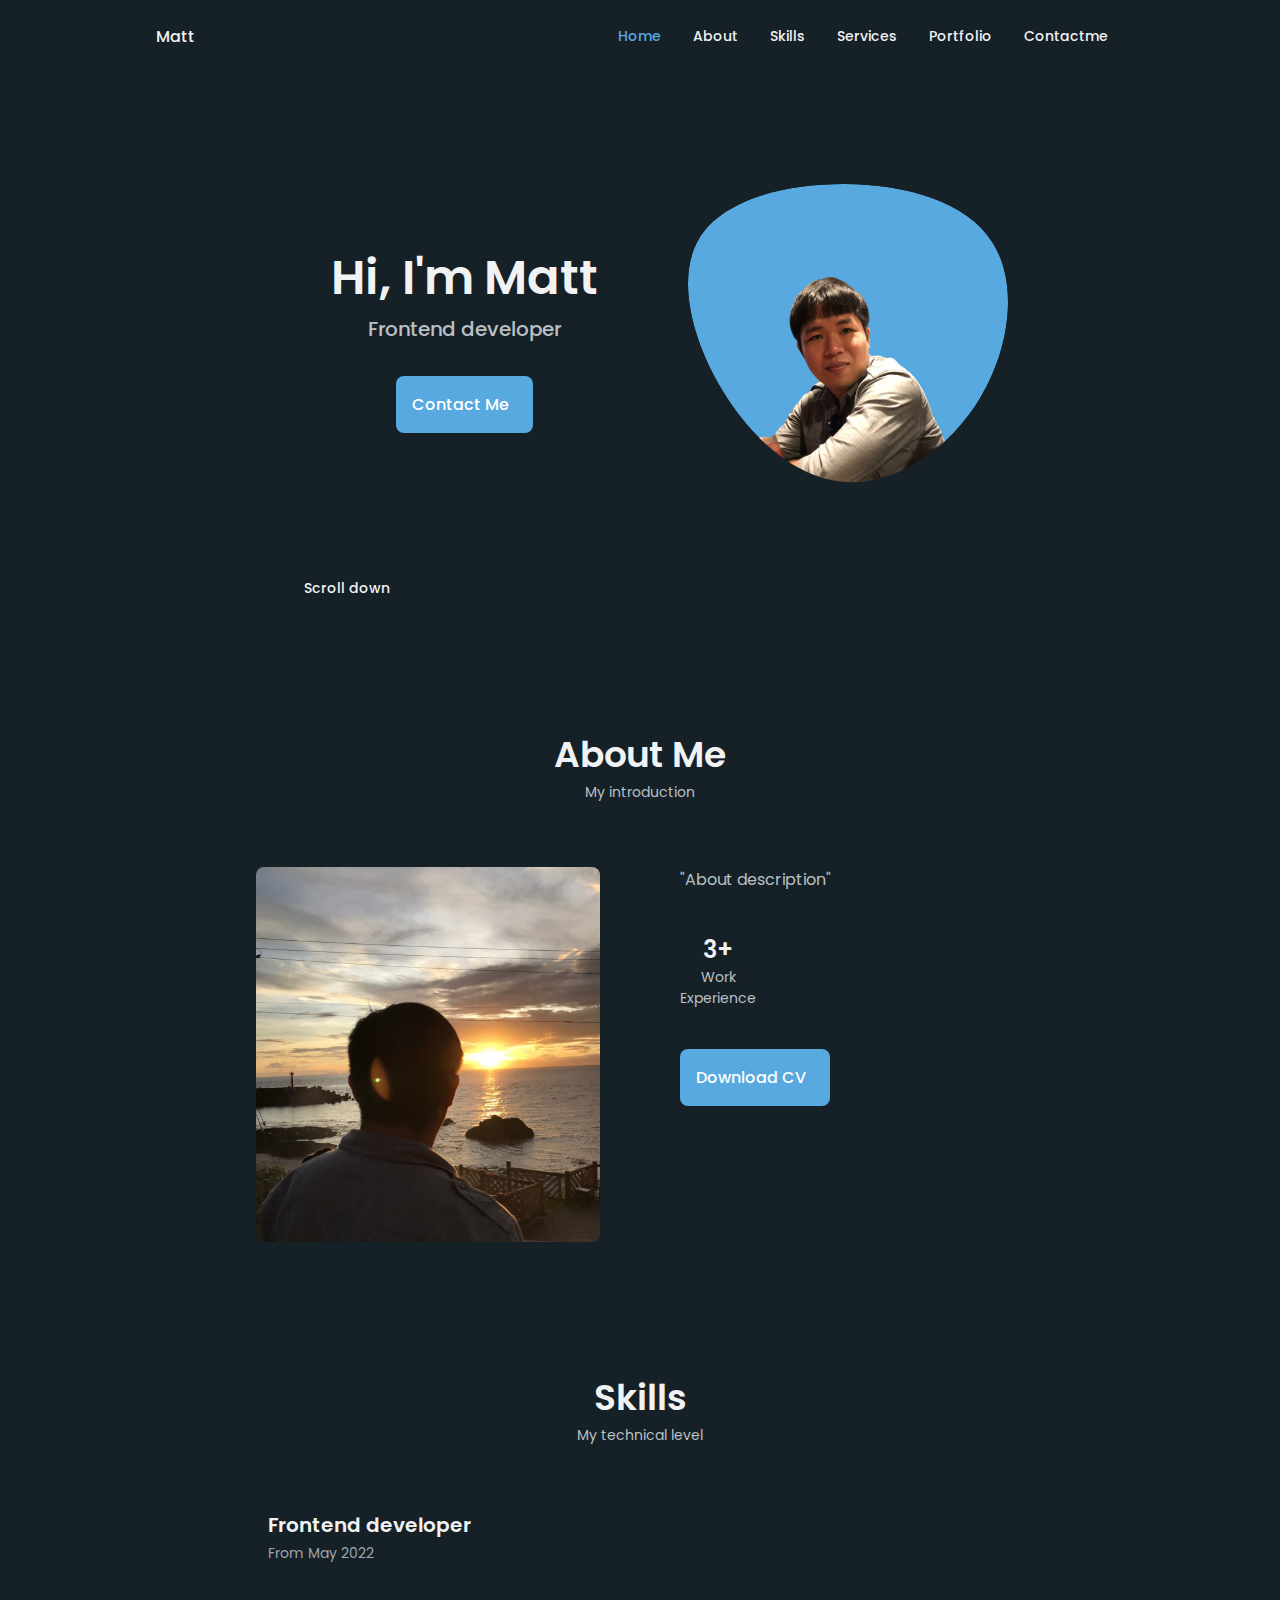
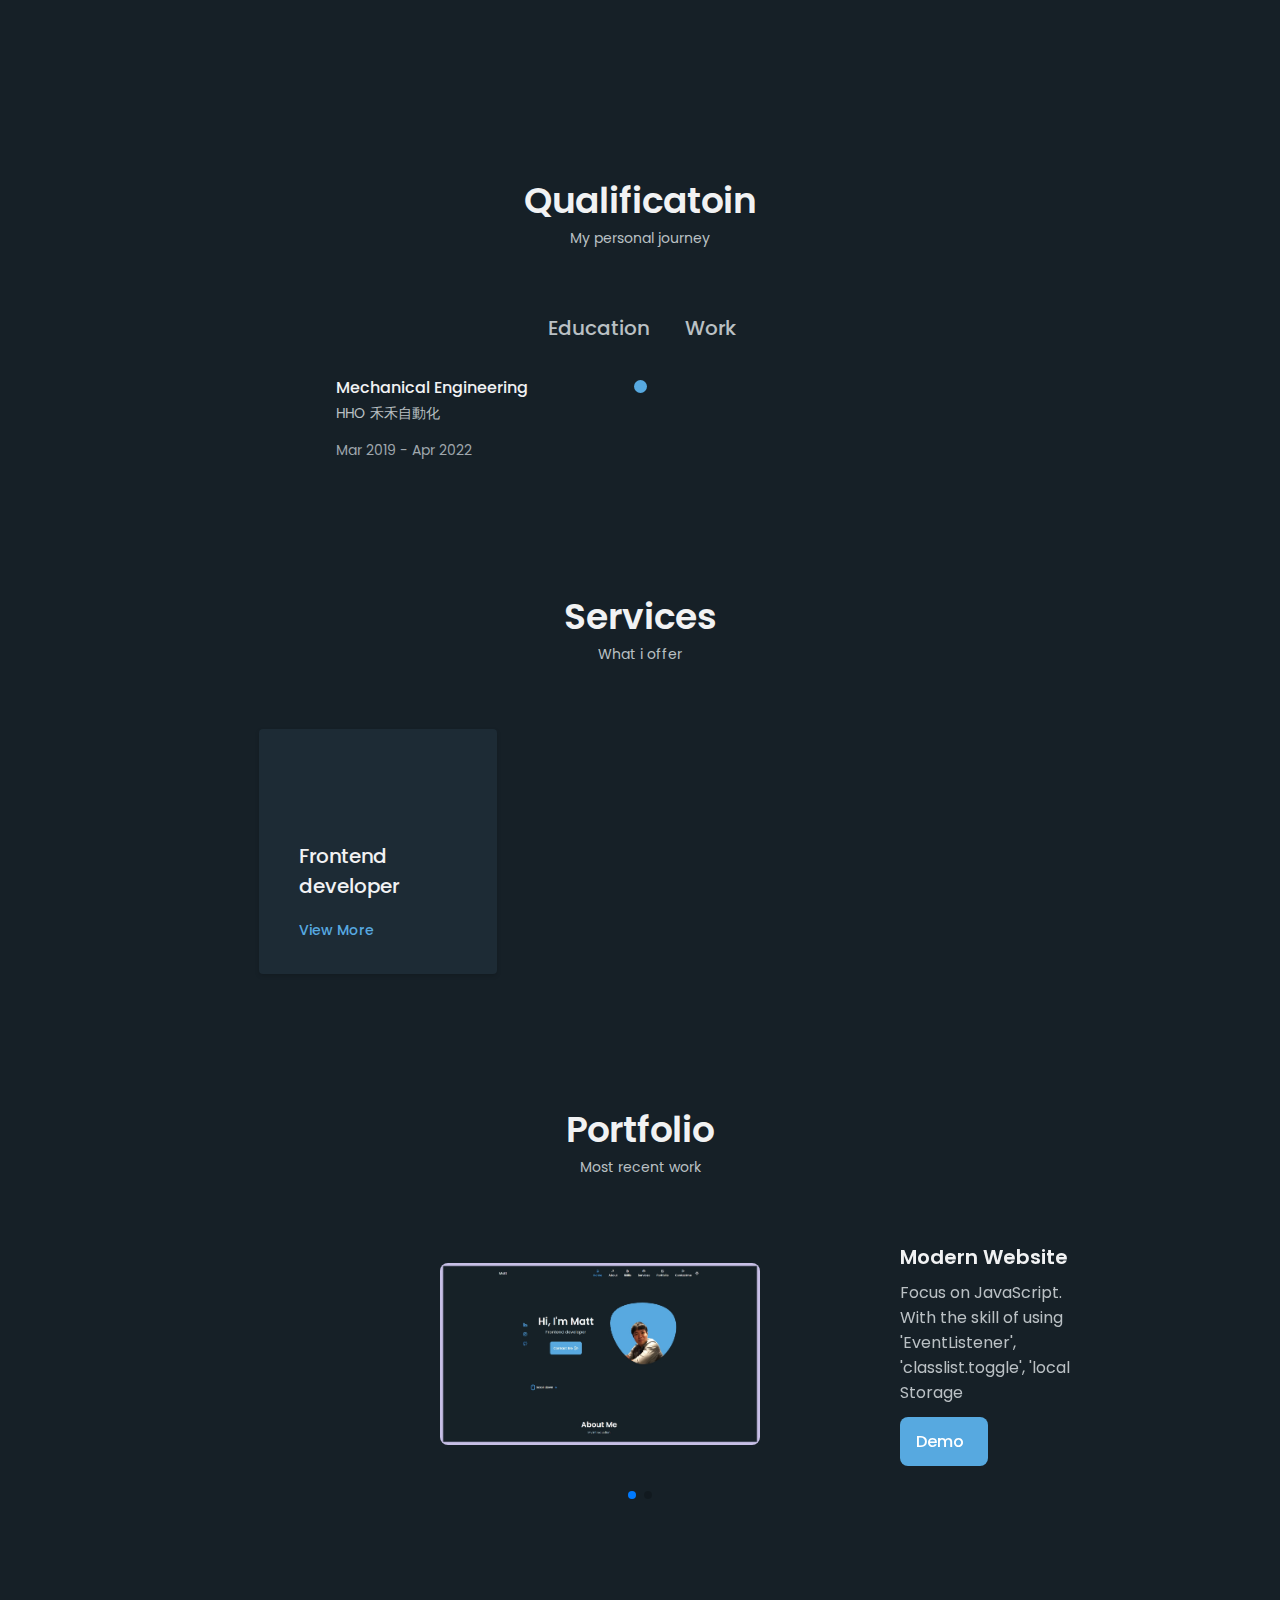
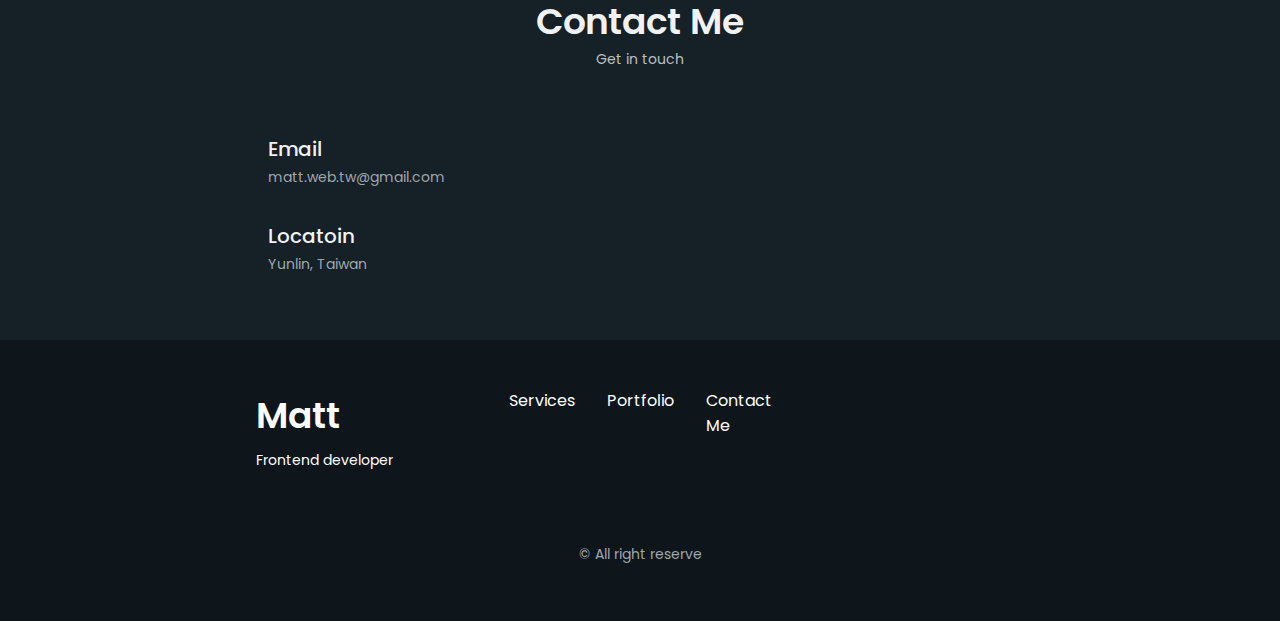
<file: index.html>
<!DOCTYPE html>
    <html lang="en">
    <head>
        <meta charset="UTF-8">
        <meta name="viewport" content="width=device-width, initial-scale=1.0">

        <!--==================== UNICONS ====================-->
        <link rel="stylesheet" href="https://unicons.iconscout.com/release/v4.0.0/css/line.css">
        
        <!--==================== SWIPER CSS ====================-->
        <link rel="stylesheet" href="css-portfolio-swiper-bundle.min.css">
        
        <!--==================== CSS ====================-->
        <link rel="stylesheet" href="css-portfolio-styles.css">

        <title>Responsive Portfolio Website</title>
    </head>
    <body class="theme-body">
        <!--==================== HEADER ====================-->
        <header class="header" id="header">
            <nav class="nav container">
                <a href="" class="nav__logo">Matt</a>

                <div class="nav__menu" id="nav-menu">
                    <ul class="nav__list grid">
                        <li class="nav__item">
                            <a href="#home" class="nav__link active-link">
                                <i class="uil uil-estate nav_icon"></i> Home
                            </a>
                        </li>
                        <li class="nav__item">
                            <a href="#about" class="nav__link">
                                <i class="uil uil-user nav_icon"></i> About
                            </a>
                        </li>
                        <li class="nav__item">
                            <a href="#skills" class="nav__link">
                                <i class="uil uil-file-alt nav_icon"></i> Skills
                            </a>
                        </li>
                        <li class="nav__item">
                            <a href="#services" class="nav__link">
                                <i class="uil uil-briefcase-alt nav_icon"></i> Services
                            </a>
                        </li>
                        <li class="nav__item">
                            <a href="#portfolio" class="nav__link">
                                <i class="uil uil-scenery nav_icon"></i> Portfolio
                            </a>
                        </li>
                        <li class="nav__item">
                            <a href="#contact" class="nav__link">
                                <i class="uil uil-message nav_icon"></i> Contactme
                            </a>
                        </li>
                    </ul>
                    <i class="uil uil-times nav__close" id="nav-close"></i>
                </div>

                <div class="nav__btns">
                    <!-- Theme change button -->
                    <i class="uil uil-moon change-theme" id="theme-button"></i>

                    <div class="nav__toggle" id="nav-toggle">
                        <i class="uil uil-apps"></i>
                    </div>
                </div>
            </nav>
        </header>

        <!--==================== MAIN ====================-->
        <main class="main">
            <!--==================== HOME ====================-->
            <section class="home section" id="home">
                <div class="home__container container grid">
                    <div class="home__content grid">
                        <div class="home__social">
                            <a href="https://linkedin.com/in/柏儒-黃-19b8a4213/" target="_blank" class="home__social-icon"> <!--target="_blank"用新增分頁的方式開啟-->
                                <i class="uil uil-linkedin-alt"></i>
                            </a>

                            <!-- <a href="https://dribbble.com/" target="_blank" class="home__social-icon">
                                <i class="uil uil-dribbble"></i>
                            </a> -->
                            <a href="https://www.instagram.com/matt.web.tw/" target="_blank" class="home__social-icon">
                                <i class="uil uil-instagram"></i>
                            </a>

                            <a href="https://github.com/Sakuard" target="_blank" class="home__social-icon">
                                <i class="uil uil-github-alt"></i>
                            </a>
                        </div>

                        <div class="home__img">
                            <svg class="home__blob" viewBox="0 0 200 187" xmlns="http://www.w3.org/2000/svg" xmlns:xlink="http://www.w3.org/1999/xlink">
                                <mask id="mask0" mask-type="alpha">
                                    <path d="M190.312 36.4879C206.582 62.1187 201.309 102.826 182.328 134.186C163.346 165.547 
                                    130.807 187.559 100.226 186.353C69.6454 185.297 41.0228 161.023 21.7403 129.362C2.45775 
                                    97.8511 -7.48481 59.1033 6.67581 34.5279C20.9871 10.1032 59.7028 -0.149132 97.9666 
                                    0.00163737C136.23 0.303176 174.193 10.857 190.312 36.4879Z"/>
                                </mask>
                                <g mask="url(#mask0)">
                                    <path d="M190.312 36.4879C206.582 62.1187 201.309 102.826 182.328 134.186C163.346 
                                    165.547 130.807 187.559 100.226 186.353C69.6454 185.297 41.0228 161.023 21.7403 
                                    129.362C2.45775 97.8511 -7.48481 59.1033 6.67581 34.5279C20.9871 10.1032 59.7028 
                                    -0.149132 97.9666 0.00163737C136.23 0.303176 174.193 10.857 190.312 36.4879Z"/>
                                    
                                    <image class="home__blob-img" x="12" y="25" href="img-portfolio-home-blob.png"/>
                                </g>
                            </svg>
                        </div>

                        <div class="home__data">
                            <h1 class="home__title">Hi, I'm Matt</h1>
                            <h3 class="home__subtitle">Frontend developer</h3>
                            <p class="home__description"></p>
                            <a href="#contact" class="button button--flex"> <!--#contact可將畫面移動至id=contact的位置-->
                                Contact Me <i class="uil uil-message button__icon"></i>
                            </a>
                        </div>
                    </div>

                    <div class="home__scroll">
                        <a href="#about" class="home__scroll-button button--flex">
                            <i class="uil uil-mouse-alt home__scroll-mouse"></i>
                            <span class="home__scroll-name">Scroll down</span>
                            <i class="uil uil-arrow-down home__scroll-arrow"></i>
                        </a>
                    </div>
                </div>
            </section>

            <!--==================== ABOUT ====================-->
            <section class="about section" id="about">
                <h2 class="section__title">About Me</h2>
                <span class="section__subtitle">My introduction</span>

                <div class="about__container container grid">
                    <img src="img-portfolio-about.jpg" alt="" class="about__img">

                    <div class="about__data">
                        <p class="about__description">"About description"</p>

                        <div class="about__info">
                            <!-- <div>
                                <span class="about__info-title">08+</span>
                                <span class="about__info-name">Years <br> experience</span>
                            </div> -->

                            <div>
                                <span class="about__info-title">3+</span>
                                <span class="about__info-name">Work <br> Experience</span>
                            </div>

                            <!-- <div>
                                <span class="about__info-title">05+</span>
                                <span class="about__info-name">Companies <br> worked</span>
                            </div> -->
                        </div>

                        <div class="about__buttons">
                            <a download="" href="pdf-portfolio-黃柏儒.pdf" target="_blank" class="button button--flex">
                                Download CV<i class="uil uil-download-alt button__icon"></i>
                            </a>
                        </div>
                    </div>
                </div>
            </section>

            <!--==================== SKILLS ====================-->
            <section class="skills section" id="skills">
                <h2 class="section__title">Skills</h2>
                <span class="section__subtitle">My technical level</span>

                <div class="skills__container container grid">
                    <div>
                        <!--==================== SKILL 1====================-->
                        <div class="skills__content skills__open skills__close">
                            <div class="skills__header" id="skills__header">
                                <i class="uil uil-brackets-curly skills__icon"></i>

                                <div>
                                    <h1 class="skills__title">Frontend developer</h1>
                                    <span class="skills__subtitle">From May 2022</span>
                                </div>

                                <i class="uil uil-angle-down skills__arrow"></i>
                            </div>

                            <div class="skills__list grid">
                                <div class="skills__data">
                                    <div class="skills__titles">
                                        <h3 class="skills__name">HTML</h3>
                                        <span class="skills__number">85%</span>
                                    </div>
                                    <div class="skills__bar">
                                        <span class="skills__percentage skills__html"></span>
                                    </div>
                                </div>
                                
                                <div class="skills__data">
                                    <div class="skills__titles">
                                        <h3 class="skills__name">CSS</h3>
                                        <span class="skills__number">70%</span>
                                    </div>
                                    <div class="skills__bar">
                                        <span class="skills__percentage skills__css"></span>
                                    </div>
                                </div>

                                <div class="skills__data">
                                    <div class="skills__titles">
                                        <h3 class="skills__name">JavaScript</h3>
                                        <span class="skills__number">75%</span>
                                    </div>
                                    <div class="skills__bar">
                                        <span class="skills__percentage skills__js"></span>
                                    </div>
                                </div>

                                <!-- <div class="skills__data">
                                    <div class="skills__titles">
                                        <h3 class="skills__name">React</h3>
                                        <span class="skills__number">10%</span>
                                    </div>
                                    <div class="skills__bar">
                                        <span class="skills__percentage skills__react"></span>
                                    </div>
                                </div> -->
                            </div>
                        </div>

                        <!--==================== SKILL 2====================-->
                        <!-- <div class="skills__content skills__close">
                            <div class="skills__header">
                                <i class="uil uil-server-network skills__icon"></i>

                                <div>
                                    <h1 class="skills__title">Backend developer</h1>
                                    <span class="skills__subtitle">From May 2022</span>
                                </div>

                                <i class="uil uil-angle-down skills__arrow"></i>
                            </div>

                            <div class="skills__list grid">
                                <div class="skills__data">
                                    <div class="skills__title">
                                        <h3 class="skills__names">PHP</h3>
                                        <span class="skills__number">90%</span>
                                    </div>
                                    <div class="skills__bar">
                                        <span class="skills__percentage skills__php"></span>
                                    </div>
                                </div>
                                
                                <div class="skills__data">
                                    <div class="skills__titles">
                                        <h3 class="skills__name">nodejs</h3>
                                        <span class="skills__number">80%</span>
                                    </div>
                                    <div class="skills__bar">
                                        <span class="skills__percentage skills__node"></span>
                                    </div>
                                </div>

                                <div class="skills__data">
                                    <div class="skills__titles">
                                        <h3 class="skills__name">Firebase</h3>
                                        <span class="skills__number">60%</span>
                                    </div>
                                    <div class="skills__bar">
                                        <span class="skills__percentage skills__firebase"></span>
                                    </div>
                                </div>

                                <div class="skills__data">
                                    <div class="skills__titles">
                                        <h3 class="skills__name">Python</h3>
                                        <span class="skills__number">10%</span>
                                    </div>
                                    <div class="skills__bar">
                                        <span class="skills__percentage skills__python"></span>
                                    </div>
                                </div>
                            </div>
                        </div> -->
                    </div>

                    <div>
                        <!--==================== SKILL 3====================-->
                        <!-- <div class="skills__content skills__close">
                            <div class="skills__header">
                                <i class="uil uil-swatchbook skills__icon"></i>

                                <div>
                                    <h1 class="skills__title">Designer</h1>
                                    <span class="skills__subtitle">From May 2022</span>
                                </div>

                                <i class="uil uil-angle-down skills__arrow"></i>
                            </div>

                            <div class="skills__list grid">
                                <div class="skills__data">
                                    <div class="skills__titles">
                                        <h3 class="skills__name">Figma</h3>
                                        <span class="skills__number">90%</span>
                                    </div>
                                    <div class="skills__bar">
                                        <span class="skills__percentage skills__figma"></span>
                                    </div>
                                </div>
                                
                                <div class="skills__data">
                                    <div class="skills__titles">
                                        <h3 class="skills__name">Sketch</h3>
                                        <span class="skills__number">80%</span>
                                    </div>
                                    <div class="skills__bar">
                                        <span class="skills__percentage skills__sketch"></span>
                                    </div>
                                </div>

                                <div class="skills__data">
                                    <div class="skills__titles">
                                        <h3 class="skills__name">Photoshop</h3>
                                        <span class="skills__number">60%</span>
                                    </div>
                                    <div class="skills__bar">
                                        <span class="skills__percentage skills__photoshop"></span>
                                    </div>
                                </div>                                
                            </div>
                        </div> -->
                    </div>
                </div>
            </section>

            <!--==================== QUALIFICATION ====================-->
            <section class="qualification section">
                <h2 class="section__title">Qualificatoin</h2>
                <span class="section__subtitle">My personal journey</span>

                <div class="qualification__container container">
                    <div class="qualification__tabs">
                        <div class="qualification__button button--flex tabs__btn__education">
                            <i class="uil uil-graduation-cap qualification__icon"></i>
                            Education
                        </div>

                        <div class="qualification__button button--flex tabs__btn__work">
                            <i class="uil uil-briefcase-alt qualification__icon"></i>
                            Work
                        </div>
                    </div>

                    <div class="qualification__sections">
                        <!--==================== QUALIFICATION CONTENT 1====================-->
                        <div class="qualification__content" data-content id="education">
                            <!--==================== QUALIFICATION 1 ====================-->
                            <div class="qualification__data">
                                <div>
                                    <h3 class="qualification__title">Electric Engineering</h3>
                                    <span class="qualification__title qualification__translated__title">電子工程系</span>
                                    <br>
                                    <span class="qualification__subtitle">NYUST</span>
                                    <span class="qualification__subtitle qualification__translated__subtitle">國立雲林科技大學</span>
                                    <div class="qualification__calendar">
                                        <i class="uil uil-calendar-alt"></i>
                                        2013 - 2017
                                    </div>
                                </div>
                                
                                <div>
                                    <span class="qualification__rounder"></span>
                                    <!-- <span class="qualification__line"></span> -->
                                </div>                                
                            </div>

                            <!--==================== QUALIFICATION 2 ====================-->
                            <!-- <div class="qualification__data">
                                <div></div>
                               
                                <div>
                                    <span class="qualification__rounder"></span>
                                </div>
                                <div>
                                    <h3 class="qualification__title">Web Designer</h3>
                                    <span class="qualification__subtitle">Taiwan - Institute</span>
                                    <div class="qualification__calendar">
                                        <i class="uil uil-calendar-alt"></i>
                                        2022 - Current
                                    </div>                                    
                                </div>


                            </div> -->
                        </div>

                        <!--==================== QUALIFICATION CONTENT 2====================-->
                        <div class="qualification__content qualification__active" data-content id="work">
                            <!--==================== QUALIFICATION 1 ====================-->
                            <div class="qualification__data">

                                <div>
                                    <h3 class="qualification__title">Mechanical Engineering</h3>
                                    <span class="qualification__subtitle">HHO</span>
                                    <span class="qualification__subtitle qualification__translated__subtitle">禾禾自動化</span>
                                    <div class="qualification__calendar">
                                        <i class="uil uil-calendar-alt"></i>
                                        Mar 2019 - Apr 2022
                                    </div>
                                </div>

                                <div>
                                    <span class="qualification__rounder"></span>
                                    <!-- <span class="qualification__line"></span> -->
                                </div>
                            </div>

                            <!--==================== QUALIFICATION 2 ====================-->
                            <!-- <div class="qualification__data">
                                <div></div>

                                <div>
                                    <span class="qualification__rounder"></span>
                                </div>
                                <div>
                                    <h3 class="qualification__title">Work2</h3>
                                    <span class="qualification__subtitle">Company2</span>
                                    <div class="qualification__calendar">
                                        <i class="uil uil-calendar-alt"></i>
                                        2022 - Current
                                    </div>                                    
                                </div>

                            </div> -->
                            
                        </div>
                    </div>
                </div>
            </section>

            <!--==================== SERVICES ====================-->
            <section class="services section" id="services">
                <h2 class="section__title">Services</h2>
                <span class="section__subtitle">What i offer</span>

                <div class="services__container container gird">
                    <!--==================== SERVICES 1====================-->
                    <!-- <div class="services__content">
                        <div>
                            <i class="uil uil-web-grid services__icon"></i>
                            <h3 class="services__title">Ui/Ux <br> Designer</h3>
                        </div>

                        <span class="button button--flex button--small button--link services__button">
                            View More
                            <i class="uil uil-arrow-right button__icon"></i>
                        </span>

                        <div class="services__modal">
                            <div class="services__modal-content">
                                <h4 class="services__modal-title">Ui/Ux <br> Designer</h4>
                                <i class="uil uil-times services__modal-close"></i>

                                <ul class="services__modal-services grid">
                                    <li class="services__modal-service">
                                        <i class="uil uil-check-circle services__modal-icon"></i>
                                        <p>I develop the user interface.</p>
                                    </li>

                                    <li class="services__modal-service">
                                        <i class="uil uil-check-circle services__modal-icon"></i>
                                        <p>Web page development.</p>
                                    </li>

                                    <li class="services__modal-service">
                                        <i class="uil uil-check-circle services__modal-icon"></i>
                                        <p>I create ux element interactions.</p>
                                    </li>

                                    <li class="services__modal-service">
                                        <i class="uil uil-check-circle services__modal-icon"></i>
                                        <p>I position your company brand.</p>
                                    </li>
                                </ul>
                            </div>
                        </div>
                    </div> -->

                    <!--==================== SERVICES 2====================-->
                    <div class="services__content ">
                        <div>
                            <i class="uil uil-arrow services__icon"></i>
                            <h3 class="services__title">Frontend <br> developer</h3>
                        </div>

                        <span class="button button--flex button--small button--link services__button">
                            View More
                            <i class="uil uil-arrow-right button__icon"></i>
                        </span>

                        <div class="services__modal">
                            <div class="services__modal-content">
                                <h4 class="services__modal-title">Frontend <br> developer</h4>
                                <i class="uil uil-times services__modal-close"></i>

                                <ul class="services__modal-services grid">
                                    <li class="services__modal-service">
                                        <i class="uil uil-check-circle services__modal-icon"></i>
                                        <p>I develop the user interface.</p>
                                    </li>

                                    <li class="services__modal-service">
                                        <i class="uil uil-check-circle services__modal-icon"></i>
                                        <p>Web page development.</p>
                                    </li>

                                    <!-- <li class="services__modal-service">
                                        <i class="uil uil-check-circle services__modal-icon"></i>
                                        <p>I create ux element interactions.</p>
                                    </li> -->

                                    <!-- <li class="services__modal-service">
                                        <i class="uil uil-check-circle services__modal-icon"></i>
                                        <p>I position your company brand.</p>
                                    </li> -->
                                </ul>
                            </div>
                        </div>
                    </div>

                    <!--==================== SERVICES 3====================-->
                    <!-- <div class="services__content">
                        <div>
                            <i class="uil uil-pen services__icon"></i>
                            <h3 class="services__title">Branding <br> Designer</h3>
                        </div>

                        <span class="button button--flex button--small button--link services__button">
                            View More
                            <i class="uil uil-arrow-right button__icon"></i>
                        </span>

                        <div class="services__modal">
                            <div class="services__modal-content">
                                <h4 class="services__modal-title">Branding <br> Designer</h4>
                                <i class="uil uil-times services__modal-close"></i>

                                <ul class="services__modal-services grid">
                                    <li class="services__modal-service">
                                        <i class="uil uil-check-circle services__modal-icon"></i>
                                        <p>I develop the user interface.</p>
                                    </li>

                                    <li class="services__modal-service">
                                        <i class="uil uil-check-circle services__modal-icon"></i>
                                        <p>Web page development.</p>
                                    </li>

                                    <li class="services__modal-service">
                                        <i class="uil uil-check-circle services__modal-icon"></i>
                                        <p>I create ux element interactions.</p>
                                    </li>

                                    <li class="services__modal-service">
                                        <i class="uil uil-check-circle services__modal-icon"></i>
                                        <p>I position your company brand.</p>
                                    </li>
                                </ul>
                            </div>
                        </div>
                    </div> -->
                </div>
            </section>

            <!--==================== PORTFOLIO ====================-->
            <section class="portfolio section" id="portfolio">
                <h2 class="section__title">Portfolio</h2>
                <span class="section__subtitle">Most recent work</span>

                <div class="portfolio__container container swiper-container swiper-container-horizontal swiper mySwiper">
                    <div class="swiper-wrapper">
                        <!--==================== PORTFOLIO 1====================-->
                        <div class="portfolio__content grid swiper-slide">
                            <img src="img-portfolil-portfolio1.jpg" alt="" class="portfolio__img">

                            <div class="portfolio__data">
                                <h3 class="portfolio__title">Modern Website</h3>
                                <p class="portfolio__description">Focus on JavaScript. With the skill of using 'EventListener', 'classlist.toggle', 'local Storage</p>
                                <a href="#" class="button button--flex button--small portfolio__button">
                                    Demo
                                    <i class="uil uil-arrow-right button__icon"></i>
                                </a>
                            </div>
                        </div>

                        <!--==================== PORTFOLIO 2====================-->
                        <div class="portfolio__content grid swiper-slide">
                            <img src="img-portfolio-portfolio2.jpg" alt="" class="portfolio__img">

                            <div class="portfolio__data">
                                <h3 class="portfolio__title">To Do List</h3>
                                <p class="portfolio__description">Next goal is setting up localstorage with the Tasks List</p>
                                <a href="htm-ToDoList-index.html" target="_blank" class="button button--flex button--small portfolio__button">
                                    Demo
                                    <i class="uil uil-arrow-right button__icon"></i>
                                </a>
                            </div>
                        </div>

                        <!--==================== PORTFOLIO 3====================-->
                        <!-- <div class="portfolio__content grid swiper-slide">
                            <img src="assets/img/portfolio3.jpg" alt="" class="portfolio__img">

                            <div class="portfolio__data">
                                <h3 class="portfolio__title">Online Store</h3>
                                <p class="portfolio__description">Website adaptable to all device, with ui componets and animated interactions.</p>
                                <a href="#" class="button button--flex button--small portfolio__button">
                                    Demo
                                    <i class="uil uil-arrow-right button__icon"></i>
                                </a>
                            </div>
                        </div> -->
                    </div>
                    <div class="swiper-button-next">
                        <i class="uil uil-angle-right-b swiper-button-icon"></i>
                    </div>
                    <div class="swiper-button-prev">
                        <i class="uil uil-angle-left-b swiper-button-icon"></i>
                    </div>
                    <div class="swiper-pagination swiper-pagination-bulltes"></div>
                </div>
            </section>

            <!--==================== PROJECT IN MIND ====================-->
            <!-- <section class="project section">
                <div class="project__bg">
                    <div class="project__container container">
                        <div class="project__data">
                            <h2 class="project__title">You have a new porject</h2>
                            <p class="poeject__description">"Description</p>
                            <a href="#contact" class="button button--flex button--white">
                                Contact Me
                                <i class="uil uil-message project__icon button__icon"></i>
                            </a>
                        </div>

                        <img src="assets/img/project.png" alt="" class="project__img">
                    </div>
                </div>
            </section> -->

            <!--==================== TESTIMONIAL ====================-->
            <!-- <section class="testimonial section">
                <h2 class="section__title">Testimonial</h2>
                <span class="section__subtitle">My client saying</span>

                <div class="testimonial__container container swiper-container">
                    <div class="swiper-wrapper"> -->
                        <!--==================== TESTIMONIAL 1====================-->
                        <!-- <div class="testimonial__content swiper-slide">
                            <div class="testimonial__data">
                                <div class="testimonial__header">
                                    <img src="assets/img/testimonial1.jpg" alt="" class="testimonial__img">
                                    
                                    <div>
                                        <h3 class="testimonial__name">Sara Smith</h3>
                                        <span class="testimonial__client">Client</span>
                                    </div>
                                </div>

                                <div>
                                    <i class="uil uil-star testimonial__icon-star"></i>
                                    <i class="uil uil-star testimonial__icon-star"></i>
                                    <i class="uil uil-star testimonial__icon-star"></i>
                                    <i class="uil uil-star testimonial__icon-star"></i>
                                    <i class="uil uil-star testimonial__icon-star"></i>
                                </div>
                            </div>

                            <p class="testimonial__description">"Description</p>
                        </div> -->

                        <!--==================== TESTIMONIAL 2====================-->
                        <!-- <div class="testimonial__content swiper-slide">
                            <div class="testimonial__data">
                                <div class="testimonial__header">
                                    <img src="assets/img/testimonial2.jpg" alt="" class="testimonial__img">
                                    
                                    <div>
                                        <h3 class="testimonial__name">John Doe</h3>
                                        <span class="testimonial__client">Client</span>
                                    </div>
                                </div>

                                <div>
                                    <i class="uil uil-star testimonial__icon-star"></i>
                                    <i class="uil uil-star testimonial__icon-star"></i>
                                    <i class="uil uil-star testimonial__icon-star"></i>
                                    <i class="uil uil-star testimonial__icon-star"></i>
                                    <i class="uil uil-star testimonial__icon-star"></i>
                                </div>
                            </div>

                            <p class="testimonial__description">"Description</p>
                        </div> -->

                        <!--==================== TESTIMONIAL 3====================-->
                        <!-- <div class="testimonial__content swiper-slide">
                            <div class="testimonial__data">
                                <div class="testimonial__header">
                                    <img src="assets/img/testimonial3.jpg" alt="" class="testimonial__img">
                                    
                                    <div>
                                        <h3 class="testimonial__name">Jane Doe</h3>
                                        <span class="testimonial__client">Client</span>
                                    </div>
                                </div>

                                <div>
                                    <i class="uil uil-star testimonial__icon-star"></i>
                                    <i class="uil uil-star testimonial__icon-star"></i>
                                    <i class="uil uil-star testimonial__icon-star"></i>
                                    <i class="uil uil-star testimonial__icon-star"></i>
                                    <i class="uil uil-star testimonial__icon-star"></i>
                                </div>
                            </div>

                            <p class="testimonial__description">"Description</p>
                        </div>
                    </div>

                    <div class="swiper-pagination swiper-pagination-testimonial"></div>
                </div>
            </section> -->

            <!--==================== CONTACT ME ====================-->
            <section class="contact section" id="contact">
                <h2 class="section__title">Contact Me</h2>
                <span class="section__subtitle">Get in touch</span>

                <div class="contact__container container grid">
                    <div>
                        <!-- <div class="contact__information">
                            <i class="uil uil-phone contact__icon"></i>

                            <div>
                                <h3 class="contact__title">Call Me</h3>
                                <span class="contact__subtitle">999-888-777</span>
                            </div>
                        </div> -->

                        <div class="contact__information">
                            <i class="uil uil-envelope contact__icon"></i>

                            <div>
                                <h3 class="contact__title">Email</h3>
                                <span class="contact__subtitle">matt.web.tw@gmail.com</span>
                            </div>
                        </div>

                        <div class="contact__information">
                            <i class="uil uil-map-marker contact__icon"></i>

                            <div>
                                <h3 class="contact__title">Locatoin</h3>
                                <span class="contact__subtitle">Yunlin, Taiwan</span>
                            </div>
                        </div>
                    </div>
<!-- 
                    <form action="" class="contact__form grid">
                        <div class="contact__inputs grid">
                            <div class="contact__content">
                                <lable class="contact__label">Name</lable>
                                <input type="text" class="contact__input">
                            </div>
                            <div class="contact__content">
                                <lable class="contact__label">Email</lable>
                                <input placeholder="example@email.com" type="email" class="contact__input">
                            </div>
                        </div>

                        <div class="contact__content">
                            <lable class="contact__label">Project</lable>
                            <input type="text" class="contact__input">
                        </div>

                        <div class="contact__content">
                            <lable class="contact__label">Message</lable>
                            <textarea name="" id="" cols="0" rows="7" class="contact__input"></textarea>
                        </div>

                        <div>
                            <a href="#" class="buuton button--flex"></a>
                            Send Message
                            <i class="uil uil-message button__icon"></i>
                        </div>
                    </form> -->
                </div>
            </section>
        </main>

        <!--==================== FOOTER ====================-->
        <footer class="footer">
         <div class="footer__bg">
            <div class="footer__container container grid">
                <div>
                    <h1 class="footer__title">Matt</h1>
                    <span class="footer__subtitle">Frontend developer</span>
                </div>

                <ul class="footer__links">
                    <li>
                        <a href="#services" class="footer__link">Services</a>
                    </li>
                    <li>
                        <a href="#portfolio" class="footer__link">Portfolio</a>
                    </li>
                    <li>
                        <a href="#contact" class="footer__link">Contact Me</a>
                    </li>
                </ul>

                <!-- <div class="footer__socials">
                    <a href="https://www.facebook.com/" target="_blank" class="footer__social">
                        <i class="uil uil-facebook-f"></i>
                    </a>

                    <a href="https://www.instagram.com/" target="_blank" class="footer__social">
                        <i class="uil uil-instagram"></i>
                    </a>

                    <a href="https://twitter.com/" target="_blank" class="footer__social">
                        <i class="uil uil-twitter-alt"></i>
                    </a>
                </div> -->
            </div>

            <p class="footer__copy">&#169; All right reserve</p>
         </div>
        </footer>
        
        <!--==================== SCROLL TOP ====================-->
        <a href="#home" class="scrollup" id="scroll-up">
            <i class="uil uil-arrow-up scrollup__icon"></i>
        </a>

        <!--==================== SWIPER JS ====================-->
        <script src="js-portfolio-swiper-bundle.min.js"></script>
        <!--==================== MAIN JS ====================-->
        <script src="js-portfolio-main.js"></script>
    </body>
</html>
</file>
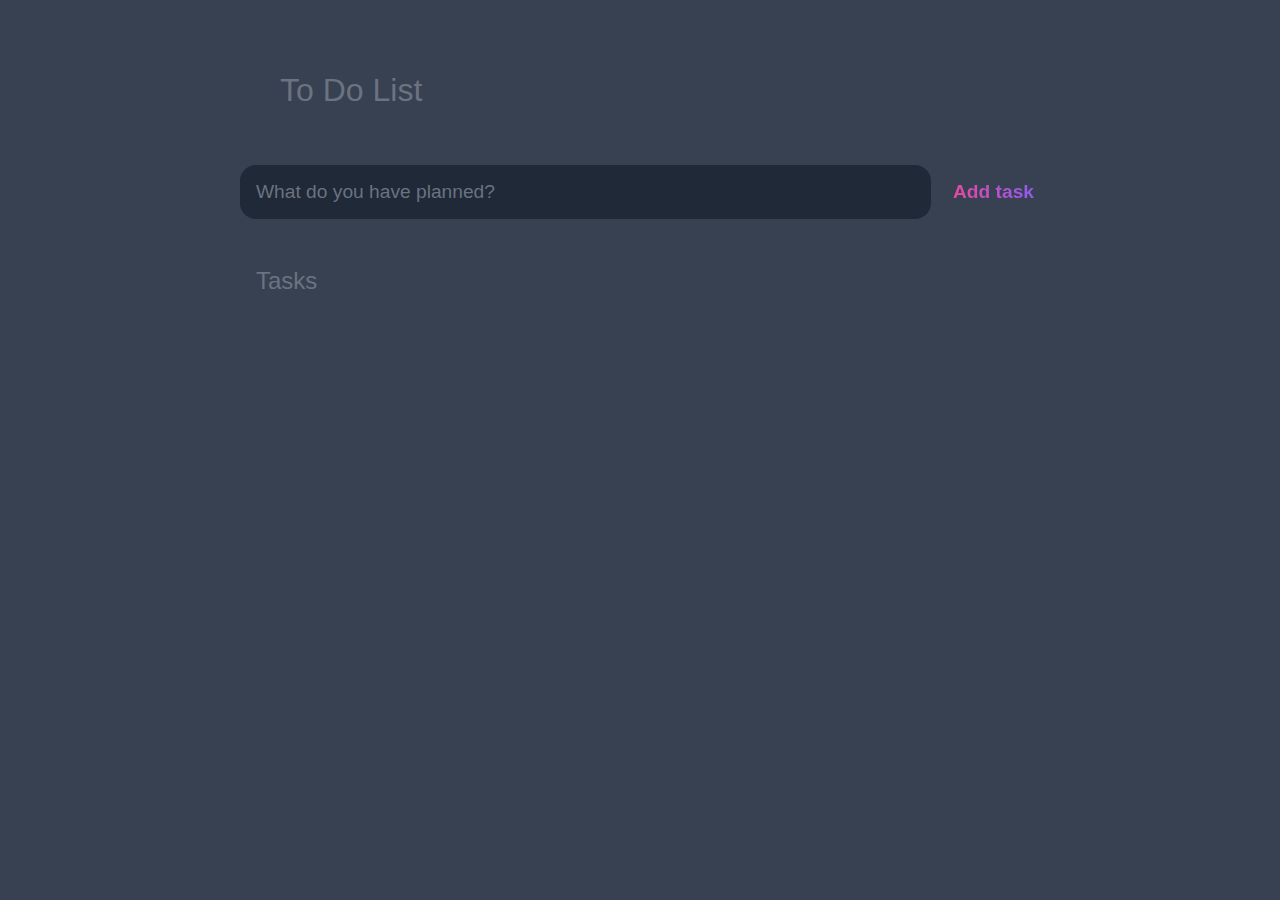
<file: htm-ToDoList-index.html>
<!DOCTYPE html>
<html lang="en">
<head>
    <meta charset="UTF-8">
    <meta http-equiv="X-UA-Compatible" content="IE=edge">
    <meta name="viewport" content="width=device-width, initial-scale=1.0">
    <title>To Do List</title>
    <link rel="stylesheet" href="css-ToDoList-style.css">
</head>
<body>

    <header>
        <h1>To Do List</h1>
        <form id="new-task-form">
            <input 
                type="text" 
                id="new-task-input" 
                placeholder="What do you have planned?">
            <input 
                type="submit"
                id="new-task-submit"
                value="Add task">
        </form>
    </header>

    <main>

        <section class="task-list">
            <h2>Tasks</h2>
            
            <div id="tasks">

                <!-- <div class="task">
                    <div class="content">
                        <input 
                            type="text"
                            class="text"
                            value="My shiny task"
                            readonly
                        >
                    </div>
                    <div class="actions">
                        <button class="edit">Edit</button>
                        <button class="delete">Delete</button>
                    </div>
                </div> -->
                

            </div>

        </section>


    </main>

    <script src="js-ToDoList-script.js"></script>
</body>
</html>
</file>
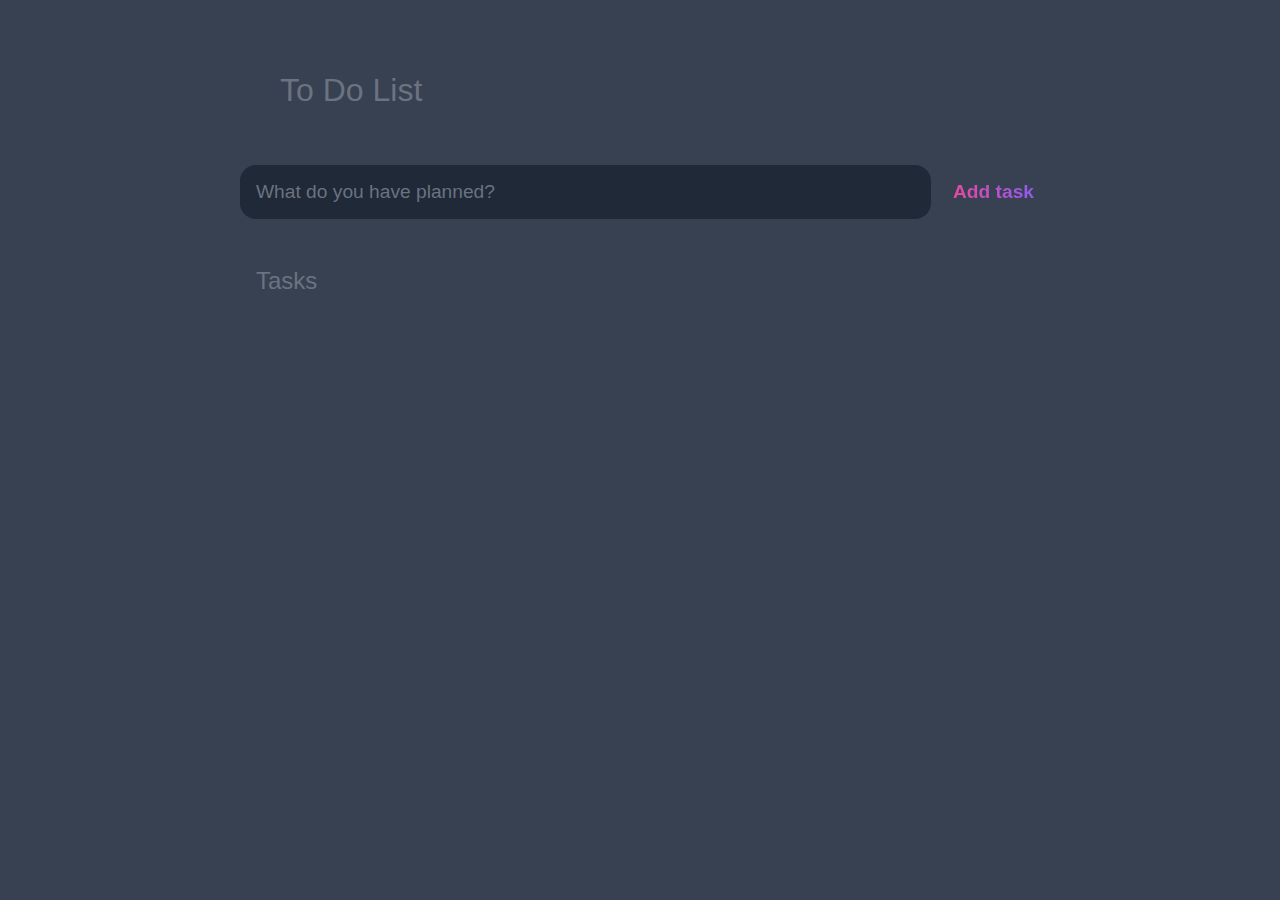
<file: To-Do-List/ToDoList-index.html>
<!DOCTYPE html>
<html lang="en">
<head>
    <meta charset="UTF-8">
    <meta http-equiv="X-UA-Compatible" content="IE=edge">
    <meta name="viewport" content="width=device-width, initial-scale=1.0">
    <title>To Do List</title>
    <link rel="stylesheet" href="ToDoList-style.css">
</head>
<body>

    <header>
        <h1>To Do List</h1>
        <form id="new-task-form">
            <input 
                type="text" 
                id="new-task-input" 
                placeholder="What do you have planned?">
            <input 
                type="submit"
                id="new-task-submit"
                value="Add task">
        </form>
    </header>

    <main>

        <section class="task-list">
            <h2>Tasks</h2>
            
            <div id="tasks">

                <!-- <div class="task">
                    <div class="content">
                        <input 
                            type="text"
                            class="text"
                            value="My shiny task"
                            readonly
                        >
                    </div>
                    <div class="actions">
                        <button class="edit">Edit</button>
                        <button class="delete">Delete</button>
                    </div>
                </div> -->
                

            </div>

        </section>


    </main>

    <script src="ToDoList-script.js"></script>
</body>
</html>
</file>
<file: css-portfolio-styles.css>
/*==================== GOOGLE FONTS ====================*/
@import url("https://fonts.googleapis.com/css2?family=Poppins:wght@400;500;600&display=swap");
/* @import url('https://fonts.googleapis.com/css2?family=Montserrat:ital,wght@0,400;0,700;0,900;1,400&family=Oleo+Script+Swash+Caps:wght@700&family=Poppins:wght@400;500;600&family=The+Nautigal:wght@700&family=Yellowtail&display=swap'); */
/*==================== VARIABLES CSS ====================*/
:root {
    --header-height: 3rem;

    /*========== Colors ==========*/
    /* Change favorite color */
    --hue-color: 204; /*Purple 250 - Green 142 - Blue 230 - Pink 340*/

    /* HSL color mode */
    --first-color: hsl(var(--hue-color), 69%, 61%);
    --first-color-second: hsl(var(--hue-color), 69%, 61%);
    --first-color-alt: hsl(var(--hue-color), 57%, 53%);
    --first-color-lighter: hsl(var(--hue-color), 92%, 85%);
    --title-color: hsl(var(--hue-color), 8%, 15%);
    --text-color: hsl(var(--hue-color), 8%, 45%);
    --text-color-light: hsl(var(--hue-color), 8%, 65%);
    --input-color: hsl(var(--hue-color), 70%, 96%);
    --body-color: hsl(var(--hue-color), 60%, 99%);
    --container-color: #fff;
    --scroll-bar-color: hsl(var(--hue-color), 12%, 90%);
    --scroll-thumb-color: hsl(var(--hue-color), 12%, 80%);

    /*========== Font and typography ==========*/
    --body-font: 'Poppins', sans-serif;

    /* .5rem = 8px, 1rem = 16px, 1.5rem = 24px ... */
    --big-font-size: 2rem;
    --h1-font-size: 1.5rem;
    --h2-font-size: 1.25rem;
    --h3-font-size: 1.125rem;
    --normal-font-size: .938rem;
    --small-font-size: .813rem;
    --smaller-font-size: .75rem;

    /*========== Font weight ==========*/
    --font-medium: 500;
    --font-semi-bold: 600;

    /*========== Margenes Bottom ==========*/
    /* .25rem = 4px, .5rem = 8px, .75rem = 12px ... */
    --mb-0-25: .25rem;
    --mb-0-5: .5rem;
    --mb-0-75: .75rem;
    --mb-1: 1rem;
    --mb-1-5: 1.5rem;
    --mb-2: 2rem;
    --mb-2-5: 2.5rem;
    --mb-3: 3rem;

    /*========== z index ==========*/
    --z-tooltip: 10;
    --z-fixed: 100;
    --z-modal: 1000;
}

/* Font size for large devices */
@media screen and (min-width: 968px) {
    :root {
        --big-font-size: 3rem;
        --h1-font-size: 2.25rem;
        --h2-font-size: 1.5rem;
        --h3-font-size: 1.25rem;
        --normal-font-size: 1rem;
        --small-font-size: .875rem;
        --smaller-font-size: .813rem;
    }
}

/*========== Variables Dark theme ==========*/
body.dark-theme {
  --first-color-second: hsl(var(--hue-color), 30%, 8%);
  --title-color: hsl(var(--hue-color), 8%, 95%);
  --text-color: hsl(var(--hue-color), 8%, 75%);
  --input-color: hsl(var(--hue-color), 29%, 16%);
  --body-color: hsl(var(--hue-color), 28%, 12%);
  --container-color: hsl(var(--hue-color), 29%, 16%);
  --scroll-bar-color: hsl(var(--hue-color), 12%, 48%);
    --scroll-thumb-color: hsl(var(--hue-color), 12%, 36%);
}



/*========== Button Dark/Light ==========*/
.nav__btns {
  display: flex;
  align-items: center;
}

.change-theme {
  font-size: 1.25rem;
  color: var(--title-color);
  margin-right: 1rem;
  cursor: pointer;
}

.change-theme:hover {
  color: var(--first-color);
}

/*==================== BASE ====================*/
* {
  box-sizing: border-box;
  padding: 0;
  margin: 0;
}

html {
  scroll-behavior: smooth;
}

body {
  margin: 0 0 var(--header-height) 0;
  font-family: var(--body-font);
  font-size: var(--normal-font-size);
  background-color: var(--body-color);
  color: var(--text-color);
  transition: .01s;
}

h1, h2, h3, h4 {
  color: var(--title-color);
  font-weight: var(--font-semi-bold);
}

ul {
  list-style: none;
}

a {
  text-decoration: none;
}

img {
  max-width: 100%;
  height: auto;
}

/*==================== REUSABLE CSS CLASSES ====================*/
.section {
  padding: 2rem 0 4rem;
}

.section__title {
  font-size: var(--h1-font-size);
}

.section__subtitle {
  display: block;
  font-size: var(--small-font-size);
  margin-bottom: var(--mb-3);
}

.section__title, 
.section__subtitle {
  text-align: center;
}

/*==================== LAYOUT ====================*/
.container {
  max-width: 768px;
  margin-left: var(--mb-1-5);
  margin-right: var(--mb-1-5);
}

.grid {
  display: grid;
  gap: 1.5rem;
}

.header {
  width: 100%;
  position: fixed;
  bottom: 0;
  left: 0;
  z-index: var(--z-fixed);
  background-color: var(--body-color);
}

/*==================== NAV ====================*/

/* 將Nav Put到下方排列 */
.nav{
  max-width: 968px;
  height: var(--header-height);
  display: flex;
  justify-content: space-between;
  align-items: center;
}

/* 字體、顏色處理 */
.nav__logo,
.nav__toggle{
  color: var(--title-color);
  font-weight: var(--font-medium);
}


.nav__logo:hover {
  color: var(--first-color);
}

.nav__toggle{
  font-size: 1.1rem;
  cursor: pointer;
}

.nav__toggle:hover{
  color: var(--first-color);
}

@media screen and (max-width: 767px) {
  .nav__menu{
    position: fixed;/*item靠左置中*/
    bottom: -100%;/**/
    left: 0;/**/
    width: 100%;/**/
    background-color: var(--body-color);
    padding: 2rem 1.5rem 4rem;
    box-shadow: 0 -1px 4px rgba(0, 0, 0, .15);
    border-radius: 1.5rem 1.5rem 0 0 ;/*圓角*/
    transition: .3s;
  }  
}

/*layout調整*/
.nav__list {
  grid-template-columns: repeat(3, 1fr);/*1fr為單位重複3次排列*/
  gap:2rem;
}

.nav__link {
  display: flex;
  flex-direction: column;/*與display:flex搭配使用*/
  align-items: center;/*置中*/
  font-size: var(--small-font-size);/*effect*/
  color: var(--title-color);/*effect*/
  font-weight: var(--font-medium);/*effect*/
}

.nav__link:hover {
  color: var(--first-color);
}

.nav__icon {
  font-size: 1.2rem;
}

.nav__close {
  position: absolute;/* WHAT IS THIS?  */
  right: 1.3rem;
  bottom: 0.5rem;
  font-size: 1.5rem;
  cursor: pointer;
  color: var(--first-color);
}

.nav__close:hover {
  color: var(--first-color-alt);
}

/* show menu */
.show-menu {
  bottom: 0;
}

/* Active link */
.active-link {
  color: var(--first-color);
}



/* Change background header */
.scroll-header {
  box-shadow: 0 -1px 4px rgba(0, 0, 0, .15);
}



/*==================== HOME ====================*/
.home__container {
  gap: 1rem;
}

.home__content {
  grid-template-columns: .5fr 3fr;
  padding-top: 3.5rem;
  align-items: center;
}

.home__social {
  display: grid;
  grid-template-columns: max-content;
  row-gap: 1rem;
}

.home__social-icon {
  font-size: 1.25rem;
  color: var(--first-color);
}

.home__social-icon:hover {
  color: var(--first-color-alt);
}

.home__blob {
  width: 200px;
  fill: var(--first-color);
}

.home__blob-img {
  width: 170px;
}

.home__data {
  grid-column: 1/3;
  text-align: center;
}

.home__title {
  font-size: var(--big-font-size);
}

.home__subtitle {
  font-size: var(--h3-font-size);
  color: var(--text-color);
  font-weight: var(--font-medium);
  margin-bottom: var(--mb-0-75);
}

.home__description {
  margin-bottom: var(--mb-2);
}

.home__scroll {
  display: none;
}

.home__scroll-button {
  color: var(--first-color);
  transition: .3s;
}

.home__scroll-button:hover {
  transform: translateY(.25rem);
}

.home__scroll-mouse {
  font-size: 2rem;
}

.home__scroll-name {
  font-size: var(--small-font-size);
  color: var(--title-color);
  font-weight: var(--font-medium);
  margin-right: var(--mb-0-25);
}

.home__scroll-arrow {
  font-size: 1.25rem;
}

/*==================== BUTTONS ====================*/
.button {
  display: inline-block;
  background-color: var(--first-color);
  color: #FFF;
  padding: 1rem;
  border-radius: .5rem;
  font-weight: var(--font-medium);
}

.button:hover {
  background-color: var(--first-color-alt);
}

.button__icon {
  font-size: 1.25rem;
  margin-left: .5rem;
  transition: .3s;
}

.button--white {
  background-color: #FFF;
  color: var(--first-color);
}

.button--white:hover {
  background-color: #FFF;
}

/*確認特效來源為 "home__scroll-button:hover"*/
.button--flex {
  display: inline-flex;
  align-items: center;
}

.button--small {
  padding: .75rem 1rem;

}

.button--link {
  padding: 0;
  background-color: transparent;
  color: var(--first-color);
}

.button--link:hover {
  background-color: transparent;
  color: var(--first-color-alt)
}


/*==================== ABOUT ====================*/
.about__img {
  width: 200px;
  border-radius: .5rem;
  justify-self: center;
}

.about__description {
  text-align: center;
  margin-bottom: var(--mb-2-5);
}

.about__info {
  display: flex;
  justify-content: space-evenly;
  margin-bottom: var(--mb-2-5);
}

.about__info-title {
  font-size: var(--h2-font-size);
  font-weight: var(--font-semi-bold);
  color: var(--title-color);
}

.about__info-name {
  font-size: var(--small-font-size);
}

.about__info-title,
.about__info-name {
  display: block;
  text-align: center;
}

.about__buttons {
  display: flex;
  justify-content: center;
}


/*==================== SKILLS ====================*/
.skills__container {
  row-gap: 0;
}

.skills__header {
  display: flex;
  align-items: center;
  margin-bottom: var(--mb-2-5);
  cursor: pointer;
}

.skills__icon,
.skills__arrow {
  font-size: 2rem;
  color: var(--first-color);
}

.skills__icon {
  margin-right: var(--mb-0-75);
}

.skills__title {
  font-size: var(--h3-font-size);
}

.skills__subtitle {
  font-size: var(--small-font-size);
  color: var(--text-color-light);
}

.skills__arrow {
  margin-left: auto;
  transition: .4s;
}

.skills__titles {
  display: flex;
  justify-content: space-between;
  margin-bottom: .5rem;
}

.skills__name {
  font-size: var(--normal-font-size);
  font-weight: var(--font-medium);
}

.skills__bar,
.skills__percentage {
  height: 5px;
  border-radius: .25rem;
}

.skills__bar {
  background-color: var(--first-color-lighter);
}

.skills__percentage {
  display: block;
  background-color: var(--first-color);
}

.skills__html {
  width: 85%;
}

.skills__css {
  width: 70%;
}

.skills__js {
  width: 75%;
}

.skills__react {
  width: 10%;
}

.skills__php {
  width: 0%;
}

.skills__node {
  width: 0%;
}

.skills__firebase {
  width: 0%;
}

.skills__python {
  width: 0%;
}

.skills__figma {
  width: 0%;
}

.skills__sketch {
  width: 0%;
}

.skills__photoshop {
  width: 0%;
}

.skills__open .skills__list {
  height: max-content;
  margin-bottom: var(--mb-2-5);
  transition:all 1s;
}

.skills__open .skills__arrow__down {
  transform: rotate(180deg);
  transition:all .3s;
}

.skills__close .skills__list {
  height: 0;
  overflow: hidden;
  transition:all 1s;
}

/*==================== QUALIFICATION ====================*/
.qualification__tabs {
  display: flex;
  justify-content: space-evenly;
  margin-bottom: var(--mb-2);
}

.qualification__button {
  font-size: var(--h3-font-size);
  font-weight: var(--font-medium);
  cursor: pointer;
}

.qualification__button:hover {
  color: var(--first-color);
}

.qualification__icon {
  font-size: 1.8rem;
  margin-right: var(--mb-0-25);
}

.qualification__data {
  display: grid;
  grid-template-columns: 1fr max-content 1fr;
  column-gap: 1.5rem;
}

.qualification__title {
  font-size: var(--normal-font-size);
  font-weight: var(--font-medium);
}

.qualification__subtitle {
  display: inline-block;
  font-size: var(--small-font-size);
  margin-bottom: var(--mb-1);
}

.qualification__calendar {
  font-size: var(--small-font-size);
  color: var(--text-color-light);
}

.qualification__rounder {
  display: inline-block;
  width: 13px;
  height: 13px;
  background-color: var(--first-color);
  border-radius: 50%;
}

.qualification__line {
  display: block;
  width: 1px;
  height: 100%;
  background-color: var(--first-color);
  transform: translate(6px, -7px);
}

.qualification [data-content] {
  display: none;
}

.qualification__active[data-content] {
  display: block;
}

.qualification__button.qualification__active{
  color: var(--first-color);
}





/*==================== SERVICES ====================*/
.services__container {
  gap: 1.5em;
  display: grid;
  grid-template-columns: repeat(2, 1fr);
}

.services__content {
  position: relative;
  background-color: var(--container-color);
  padding: 3.5rem .5rem 1.25rem 1.5rem;
  border-radius: .25rem;
  box-shadow: 0 2px 4px rgba(0, 0, 0, .15);
  transition: .3s;
}

.services__content:hover {
  box-shadow: 0 8px 16px rgba(0, 0, 0, .15);
}

.services__icon {
  display: block;
  font-size: 1.5rem;
  color: var(--first-color);
  margin-bottom: var(--mb-1);
}

.services__title {
  font-size: var(--h3-font-size);
  margin-bottom: var(--mb-1);
  font-weight: var(--font-medium);
}

.services__button {
  cursor: pointer;
  font-size: var(--small-font-size);
}

.services__button:hover .button__icon {
  transform: translateX(.25rem);
}

.services__modal {
  position: fixed;/*被包在services__content內，故使用fixed後，顯示將僅只顯示service__modal這行的範圍*/
  top: 0;
  left: 0;
  right: 0;
  bottom: 0;
  background-color: rgba( 0, 0, 0, .5);
  display: flex;
  align-items: center;
  justify-content: center;
  padding: 0 1rem;
  z-index: var(--z-modal);
  opacity: 0;
  visibility: hidden;
  transition: .3s;
}

.services__modal-content {
  position: relative;
  background-color: var(--container-color);
  padding: 1.5rem;
  border-radius: .5rem;
}

.services__modal-services {
  row-gap: 1rem;
}

.services__modal-service {
  display: flex;
}

.services__modal-title {
  font-size: var(--h3-font-size);
  font-weight: var(--font-medium);
  margin-bottom: var(--mb-1-5);
}

.services__modal-close {
  position: absolute;
  top: 1rem;
  right: 1rem;
  font-size: 1.5rem;
  color: var(--first-color);
  cursor: pointer;
}

.services__modal-icon {
  color: var(--first-color);
  margin-right: var(--mb-0-25);
}



/* Active Modal */
.active-modal {
  opacity: 1;
  visibility: visible;
}



/*==================== PORTFOLIO ====================*/
.portfolio__container {
  overflow: initial;
}

.portfolio__content {
  padding: 0 1.5rem;
}

.portfolio__img {
  width: 200px;
  border-radius: .5rem;
  justify-self: center;
}

.portfolio__data {
  width: 200px;
  justify-self: center;
}

.portfolio__title {
  font-size: var(--h3-font-size);
  margin-bottom: .5rem;
}

.portfolio__description {
  margin-bottom: var(--mb-0-75);
}

.portfolio__button:hover .button__icon {
  transform: translateX(.25rem);
}

.swiper-button-prev::after,
.swiper-button-next::after {
  content: '';
}

.swiper-button-icon {
  font-size: 2rem;
  color: var(--first-color);
}

.swiper-button-prev {
  left: 2rem;
}

.swiper-button-next {
  right: 2rem;
}

.swiper-container-horizontal > .swiper-pagination-bulltes{
  bottom: -2.5rem;
}

/* .swiper-pagination-bulltes-active {
  background-color: var(--first-color-alt);
} */

.swiper-button-prev,
.swiper-button-next,
.swiper-pagination-bullte {
  outline: none;
}




/*==================== PROJECT IN MIND ====================*/
.project {
  text-align: center;
}

.project__bg {
  background-color: var(--first-color-second);
  padding-top: 3rem;
}

.project__title {
  font-size: var(--h2-font-size);
  margin-bottom: var(--mb-0-75);
}

.project__description {
  margin-bottom: var(--mb-1-5);
}

.project__title,
.project__description {
  color: #FFF;
}

.project__img {
  width: 232px;
  justify-self: center;
}


/*==================== TESTIMONIAL ====================*/
.testimonial__data,
.testimonial__header {
  display: flex;
}

.testimonial__data {
  justify-content: space-between;
  margin-bottom: 1rem;
}

.testimonial__img {
  width: 60px;
  height: 60px;
  border-radius: 50%;
  margin-right: 0.75rem;
}

.testimonial__name {
  font-size: var(--h3-font-size);
  font-weight: var(--font-medium);
}

.testimonial__client {
  font-size: var(--small-font-size);
  color: var(--text-color-light);
}

.testimonial__description {
  margin-bottom: 2.5rem;
}

.testimonial__icon-star {
  color: var(--first-color);
}

.swiper-container .swiper-pagination-testimonial {
  bottom: 0;
}

/*==================== CONTACT ME ====================*/
.contact__container {
  row-gap: 3rem;
}

.contact__information {
  display: flex;
  margin-bottom: 2rem;
}

.contact__icon {
  font-size: 2rem;
  color: var(--first-color);
  margin-right: .75rem;
}

.contact__title {
  font-size: var(--h3-font-size);
  font-weight: var(--font-medium);
}

.contact__subtitle {
  font-size: var(--small-font-size);
  color: var(--text-color-light);
}

.contact__content {
  background-color: var(--input-color);
  border-radius: .5rem;
  padding: .75rem 1rem .25rem;
}

.contact__label {
  font-size: var(--small-font-size);
  color: var(--title-color);
}

.contact__input {
  width: 100%;
  background-color: var(--input-color);
  color: var(--text-color);
  font-family: var(--body-font);
  font-size: var(--normal-font-size);
  border: none;
  outline: none;
  padding: .35rem .5rem .5rem 0;
}

/*==================== FOOTER ====================*/
.footer__container {
  row-gap: 3.5rem;
}

.footer__bg {
  background-color: var(--first-color-second);
  padding: 2rem - 3rem;
}

.footer__title {
  font-size: var(--h1-font-size);
  margin-bottom: .25rem;
}

.footer__subtitle {
  font-size: var(--small-font-size);
}

.footer__links {
  display: flex;
  flex-direction: column;
  row-gap: 1.5rem;
}

.footer__link:hover {
  color: var(--first-color-lighter);
}

.footer__social {
  font-size: 1.25rem;
  margin-right: 1.5rem;
}

.footer__social:hover {
  color: var(--first-color-lighter);
}

.footer__copy {
  font-size: var(--small-font-size);
  text-align: center;
  color: var(--text-color-light);
  margin-top: 3rem;
}

.footer__title,
.footer__subtitle,
.footer__link,
.footer__social {
  color: #FFF;
}



/*========== SCROLL UP ==========*/
.scrollup {
  position: fixed;
  right: 1rem;
  bottom: -20%;
  background-color: var(--first-color);
  opacity: .8;
  padding: 0 .3rem;
  border-radius: .4rem;
  z-index: var(--z-tooltip);
  transition: .4s;
}

.scrollup:hover {
  background-color: var(--first-color-alt);
}

.scrollup__icon {
  font-size: 1.5rem;
  color: #FFF;
}

/* Show scroll */
.show-scroll {
  bottom: 15%;
}

/*========== SCROLL BAR ==========*/
::-webkit-scrollbar {
  width: .60rem;
  background-color: var(--scroll-bar-color);
  border-radius: .5rem;
}

::-webkit-scrollbar-thumb {
  background-color: var(--scroll-thumb-color);
  border-radius: .5rem;
}

::-webkit-scrollbar-thumb:hover {
  background-color: var(--text-color-light);
}

/*==================== MEDIA QUERIES ====================*/
/* For small devices */
@media screen and (max-width: 350px) {
  .container {
    margin-left: 1rem;
    margin-right: 1rem;
  }
  .nav__menu {
    padding: 1.5rem .25rem 3.5rem;
  }
  .nav__list {
    column-gap: 0;
  }

  .home__content {
    grid-template-columns: .25fr 3fr;
  }

  .home__blob {
    width: 180px;
  }

  .skills__title {
    font-size: var(--normal-font-size);
  }
  
  .qualification__data {
    gap: .5rem;
  }

  .services__container {
    grid-template-columns: max-content;
    justify-content: center;
  }
  .services__content {
    padding-right: 3.5rem;
  }
  .services__modal {
    padding: 0 .5rem;
  }
  .swiper-button-next .swiper-button-icon {
    margin-left: 6rem;
  }

  .swiper-button-prev .swiper-button-icon {
    margin-right: 6rem;
  }

  .project__img {
    width: 200px;
  }

  .testimonial__data,
  .testimonial__header {
    flex-direction: column;
    align-items: center;
    text-align: center;
  }

  .testimonial__img {
    margin-right: 0;
    margin-bottom: 0.25em;
  }

  .testimonial__description {
    text-align: center;
  }
}

/* For medium devices */
@media screen and (min-width: 568px) {
  .home__content {
    grid-template-columns: max-content 1fr 1fr;
  }

  .home__data {
    grid-column: initial;
  }

  .home__img {
    order: 1;
    justify-self: center;
  }

  .about__container,
  .skills__container,
  .portfolio__content,
  .project__container,
  .contact__container,
  .footer__container {
    grid-template-columns: repeat(2, 1fr);
  }

  .qualification__sectoins {
    display: grid;
    grid-template-columns: .6fr;
    justify-content: center;
  }

  .qualification__content {
    padding-left: 5rem;
    padding-right: 5rem;
  }
}

@media screen and (min-width: 768px) {
  .container {
    margin-left: auto;
    margin-right: auto;
  }

  body {
    margin: 0;
  }

  /* .container {
    max-width: 1000px;
    margin-left: var(--mb-1-5);
    margin-right: var(--mb-1-5);
  } */

  .section {
    padding: 6rem 0 2rem;
  }

  .section__subtitle {
    margin-bottom: 4rem;
  }

  .header {
    top: 0;
    bottom: initial;
  }

  .header,
  .main,
  .footer__container {
    padding: 0 1rem;
  }

  .nav {
    height: calc(var(--header-height) + 1.5rem);
    column-gap: 1rem;
  }

  .nav__icon,
  .nav__close,
  .nav__toggle {
    display: none;
  }

  .nav__list {
    display: flex;
    column-gap: 2rem;
  }

  .nav__menu {
    margin-left: auto;
  }

  .change-theme {
    margin: 0;
  }

  .home__container {
    row-gap: 5rem;
  }

  .home__content {
    padding-top: 5.5rem;
    column-gap: 2rem;
  }

  .home__blob {
    width: 270px;
  }
  
  .home__scroll {
    display: block;
  }

  .home__scroll-button {
    margin-left: 3rem;
  }

  .about__container {
    column-gap: 5rem;
  }

  .about__img {
    width: 350px;
  }

  .about__description {
    text-align: initial;
  }

  .about__info {
    justify-content: space-between;
  }

  .about__buttons {
    justify-content: initial;
  }

  .qualification__tabs {
    justify-content: center;
  }

  .qualification__button {
    margin: 0 1rem;
  }

  .qualification__sectoins {
    grid-template-columns: .5fr;
  }

  .services__container {
    grid-template-columns: repeat(3, 218px);
    justify-content: center;
  }

  .services__icon {
    font-size: 2rem;
  }

  .services__content {
    padding: 6rem 0 2rem 2.5rem;
  }

  .services__modal-content {
    width: 450px;
  }

  .portfolio__img {
    width: 320px;
  }

  .portfolio__content {
    align-items: center;
  }

  .swiper-button-next .swiper-button-icon {
    margin-left: 7rem;
  }

  .swiper-button-prev .swiper-button-icon {
    margin-right: 7rem;
  }

  .project {
    text-align: initial;
  }

  .project__bg {
    background: none;
  }

  .project__container {
    background-color: var(--first-color-second);
    border-radius: 1rem;
    padding: 3rem 2.5rem 0;
    grid-template-columns: 1fr max-content;
    column-gap: 3rem;
  }

  .project__data {
    padding-top: .8rem;
  }

  .footer__container {
    grid-template-columns: repeat(3, 1fr);
  }

  .footer__bg {
    padding: 3rem 0 3.5rem;
  }

  .footer__links {
    flex-direction: row;
    column-gap: 2rem;
  }

  .footer__socials {
    justify-self: flex-end;
  }

  .footer__copy {
    margin-top: 4.5rem;
  }


}

/* For large devices */
@media screen and (min-width: 1024px) {
  .header,
  .main,
  .footer__container {
    padding: 0;
  }

  .home__blob {
    width: 320px;
  }

  .home__social {
    transform: translateX(1rem);
  }

  .services__container {
    grid-template-columns: repeat(3, 238px);
    justify-self: left;
  }

  .portfolio__container .swiper-wrapper,
  .portfolio__container .swiper-button-prev {
    margin-left: 10rem;
  }
  .portfolio__container .swiper-button-next {
    margin-right: -5rem;
  }

  .portfolio__content {
    column-gap: 5rem;
  }

  .swiper-portfolio-icon {
    font-size: 3.5rem;
  }

  .swiper-button-prev {
    left: -3.5rem;
  }

  .swiper-button-next {
    right: -3.5rem;
  }

  .swiper-container-horizontal > .swiper-pagination-bullte {
    bottom:  -4.5rem;
  }

  .contact__form {
    width: 460px;
  }

  .contact__inputs {
    grid-template-columns: repeat(2, 1fr);
  }  
}
</file>
<file: css-ToDoList-style.css>
:root {
    --dark: #374151;
    --darker: #1F2937;
    --darkest: #111827;
    --gray: #6B7280;
    --light: #EEE;
    --pink: #EC4899;
    --purple: #8B5Cf6;
}

* {
    box-sizing: borrder-box;
    margin: 0;
    font-family: 'Fira sans', sans-serif;
}

body {
    display: flex;
    flex-direction: column;
    min-height: 100vh;
    background: var(--dark);
    color: #FFF;
}

header {
    padding: 2rem 1rem;
    max-width: 800px;
    width: 100%;
    margin: 0 auto;
}

header h1 {
    padding: 2.5rem;
    font-weight: 300;
    color: var(--gray);
    margin-bottom: 1rem;
}

#new-task-form {
    display: flex;
}

input, button {
    appearance: none;
    border: none;
    outline: none;
    background: none;
}

#new-task-input {
    flex: 1 1 0%;
    background-color: var(--darker);
    padding: 1rem;
    border-radius: 1rem;
    margin-right: 1rem;
    color: var(--light);
    font-size: 1.2rem;
}

#new-task-input::placeholder {
    color: var(--gray);
}

#new-task-submit {
    font-size: 1.2rem;
    font-weight: 700;
    background-image: linear-gradient(to right, var(--pink),var(--purple));
    -webkit-background-clip: text;
    -webkit-text-fill-color: transparent;
    cursor: pointer;
    transition: 0.4s;
}

#new-task-submit:hover {
    opacity: 0.8;
}

/* #new-task-submit:active {
    opacity: 0.6;
} */

main {
    flex: 1 1 0%;
    max-width: 800px;
    width: 100%;
    margin: 0 auto;
}

.task-list {
    padding: 1rem;
}

.task-list h2 {
    font-size: 1.5rem;
    font-weight: 300;
    color: var(--gray);
    margin-bottom: 1rem;
}

#tasks .task {
    display: flex;
    justify-content: space-between;
    background-color: var(--darkest);
    padding: 1rem;
    border-radius: 1rem;
    margin-bottom: 1rem;
}

#tasks .task .content {
    flex: 1 1 0%;
}

#tasks .task .content .text {
    color: var(--light);
    font-size: 1rem;
    width: 100%;
    display: block;
    transition: 0.4s;
}

#tasks .task .content .text:not(:read-only) {
    color: var(--pink);
}

#tasks .task .actions {
    display: flex;
    margin: 0-0.5rem;
}

.task .actions button {
    cursor: pointer;
    margin: 0 0.5rem;
    font-size: 1rem;
    font-weight: 700;
    text-transform: uppercase;
    transition: 0.4s;
}

.task .actions button:hover {
    opacity: 0.8;
}

/*.task .actions button:active {
    opacity: 0.6;
} */

.task .actions .edit {
    background-image: linear-gradient(to right, var(--pink), var(--purple));
    -webkit-background-clip: text;
    -webkit-text-fill-color: transparent;
}

.task .actions .delete {
    color: crimson;
}
</file>
<file: To-Do-List/ToDoList-style.css>
:root {
    --dark: #374151;
    --darker: #1F2937;
    --darkest: #111827;
    --gray: #6B7280;
    --light: #EEE;
    --pink: #EC4899;
    --purple: #8B5Cf6;
}

* {
    box-sizing: borrder-box;
    margin: 0;
    font-family: 'Fira sans', sans-serif;
}

body {
    display: flex;
    flex-direction: column;
    min-height: 100vh;
    background: var(--dark);
    color: #FFF;
}

header {
    padding: 2rem 1rem;
    max-width: 800px;
    width: 100%;
    margin: 0 auto;
}

header h1 {
    padding: 2.5rem;
    font-weight: 300;
    color: var(--gray);
    margin-bottom: 1rem;
}

#new-task-form {
    display: flex;
}

input, button {
    appearance: none;
    border: none;
    outline: none;
    background: none;
}

#new-task-input {
    flex: 1 1 0%;
    background-color: var(--darker);
    padding: 1rem;
    border-radius: 1rem;
    margin-right: 1rem;
    color: var(--light);
    font-size: 1.2rem;
}

#new-task-input::placeholder {
    color: var(--gray);
}

#new-task-submit {
    font-size: 1.2rem;
    font-weight: 700;
    background-image: linear-gradient(to right, var(--pink),var(--purple));
    -webkit-background-clip: text;
    -webkit-text-fill-color: transparent;
    cursor: pointer;
    transition: 0.4s;
}

#new-task-submit:hover {
    opacity: 0.8;
}

/* #new-task-submit:active {
    opacity: 0.6;
} */

main {
    flex: 1 1 0%;
    max-width: 800px;
    width: 100%;
    margin: 0 auto;
}

.task-list {
    padding: 1rem;
}

.task-list h2 {
    font-size: 1.5rem;
    font-weight: 300;
    color: var(--gray);
    margin-bottom: 1rem;
}

#tasks .task {
    display: flex;
    justify-content: space-between;
    background-color: var(--darkest);
    padding: 1rem;
    border-radius: 1rem;
    margin-bottom: 1rem;
}

#tasks .task .content {
    flex: 1 1 0%;
}

#tasks .task .content .text {
    color: var(--light);
    font-size: 1rem;
    width: 100%;
    display: block;
    transition: 0.4s;
}

#tasks .task .content .text:not(:read-only) {
    color: var(--pink);
}

#tasks .task .actions {
    display: flex;
    margin: 0-0.5rem;
}

.task .actions button {
    cursor: pointer;
    margin: 0 0.5rem;
    font-size: 1rem;
    font-weight: 700;
    text-transform: uppercase;
    transition: 0.4s;
}

.task .actions button:hover {
    opacity: 0.8;
}

/*.task .actions button:active {
    opacity: 0.6;
} */

.task .actions .edit {
    background-image: linear-gradient(to right, var(--pink), var(--purple));
    -webkit-background-clip: text;
    -webkit-text-fill-color: transparent;
}

.task .actions .delete {
    color: crimson;
}
</file>
